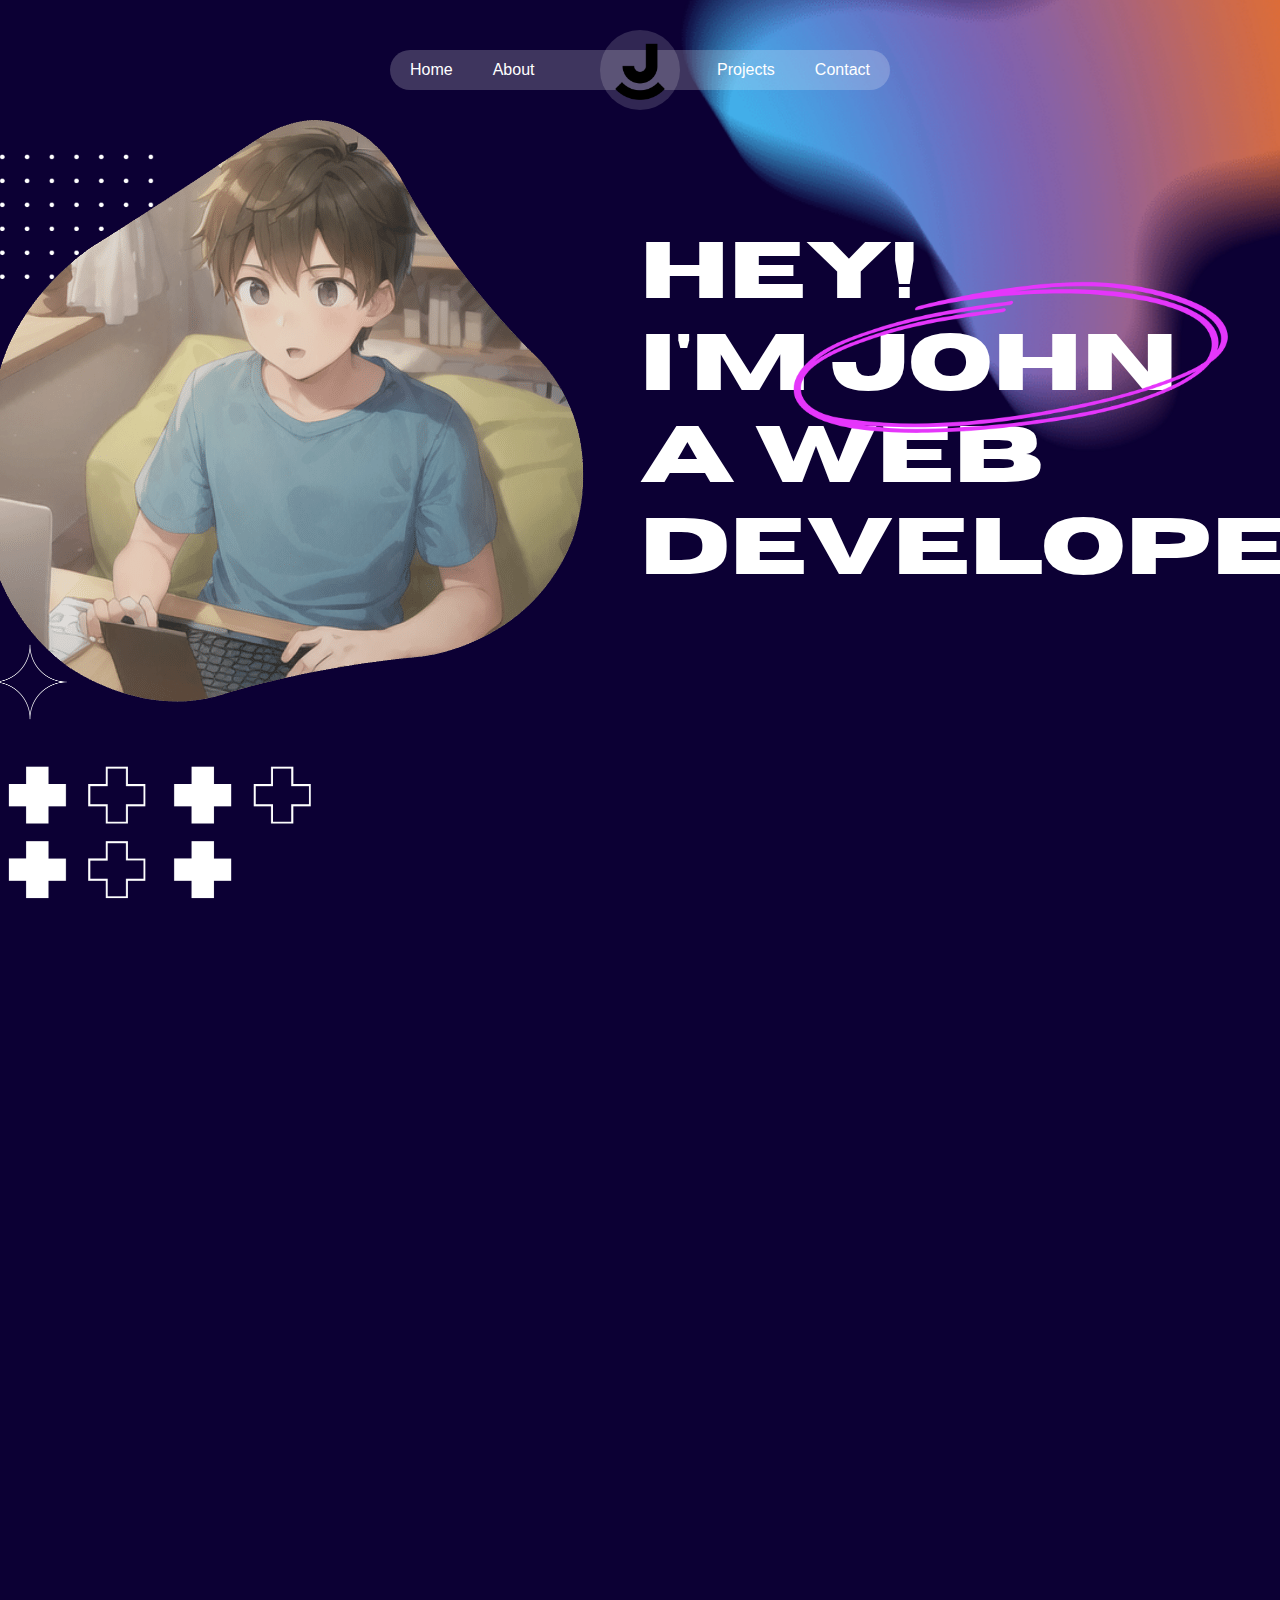
<file: P01/index.html>
<!DOCTYPE html>
<html lang="en">
  <head>
    <meta charset="UTF-8" />
    <meta name="viewport" content="width=device-width, initial-scale=1.0" />
    <link rel="stylesheet" href="style.css" />
    <title>Portfolio 01</title>
  </head>
  <body>
    <div class="main center">
      <img src="assets/img/4.png" alt="" class="bg-shade" />
      <!-- NavBar -->
      <div class="navbar">
        <ul>
          <li>
            <a href="#"> Home </a>
          </li>
          <li>
            <a href="#about"> About </a>
          </li>
        </ul>
        <div class="circle">
          <img src="assets/img/logo.png" alt="" />
        </div>
        <ul>
          <li>
            <a href="#projects"> Projects </a>
          </li>
          <li>
            <a href="#contacts"> Contact </a>
          </li>
        </ul>
      </div>

      <!-- Home -->
      <div class="container flex-col">
        <div class="home">
          <div class="home-left center">
            <img src="assets/img/5.png" alt="" class="img1" />
            <img src="assets/img/6.png" alt="" class="img2" />
            <img src="assets/img/1.png" alt="" class="img3" />
          </div>
          <div class="home-right">
            <h1>
              Hey! <br />
              I'm John <br />
              a web developer
            </h1>
            <img src="assets/img/7.png" alt="" class="img-ring" />
          </div>
        </div>
        <div class="start">
          <img src="assets/img/8.png" alt="" class="pattern" />
        </div>
      </div>

      <div class="gradiant"></div>
      <!-- About -->
      <div class="container">
        <div class="about" id="about">
          <div class="about-left">
            <h2>
              Lorem ipsum dolor sit amet consectetur adipisicing elit.
              Reprehenderit
            </h2>
          </div>
          <div class="about-right center">
            <img src="assets/img/2.png" alt="" class="img3" />
          </div>
        </div>
      </div>

      <!-- Projects -->
      <div class="container">
        <div class="projects" id="projects">
          <div class="project-heading">
            <h4>recent</h4>
            <div class="line"></div>
            <h2>Projects</h2>
          </div>
          <div class="project-content">
            <div class="pc-item">
              <div class="pc-item-top">
                <!-- Project Title -->
                <p>Project 01</p>
              </div>
              <img src="assets/img/boy1.png" alt="" />
              <div class="pc-item-bottom">
                <!-- Project desc -->
              </div>
            </div>
            <div class="pc-item">
              <div class="pc-item-top">
                <!-- Project Title -->
                <p>Project 01</p>
              </div>
              <img src="assets/img/boy1.png" alt="" />
              <div class="pc-item-bottom">
                <!-- Project desc -->
              </div>
            </div>
            <div class="pc-item">
              <div class="pc-item-top">
                <!-- Project Title -->
                <p>Project 01</p>
              </div>
              <img src="assets/img/boy1.png" alt="" />
              <div class="pc-item-bottom">
                <!-- Project desc -->
              </div>
            </div>
            <div class="pc-item">
              <div class="pc-item-top">
                <!-- Project Title -->
                <p>Project 01</p>
              </div>
              <img src="assets/img/boy1.png" alt="" />
              <div class="pc-item-bottom">
                <!-- Project desc -->
              </div>
            </div>
            <div class="pc-item">
              <div class="pc-item-top">
                <!-- Project Title -->
                <p>Project 01</p>
              </div>
              <img src="assets/img/boy1.png" alt="" />
              <div class="pc-item-bottom">
                <!-- Project desc -->
              </div>
            </div>
            <div class="pc-item">
              <div class="pc-item-top">
                <!-- Project Title -->
                <p>Project 01</p>
              </div>
              <img src="assets/img/boy1.png" alt="" />
              <div class="pc-item-bottom">
                <!-- Project desc -->
              </div>
            </div>
          </div>
        </div>
      </div>
      <!-- Skills -->
      <div class="container">
        <div class="skills">
          <div class="skills-heading">
            <h4>my</h4>
            <div class="line"></div>
            <h2>Skills</h2>
          </div>
          <div class="skills-content">
            <div class="skills-item">
              <img src="assets/img/html-5.png" alt="" />
            </div>
            <div class="skills-item">
              <img src="assets/img/html-5.png" alt="" />
            </div>
            <div class="skills-item">
              <img src="assets/img/html-5.png" alt="" />
            </div>
            <div class="skills-item">
              <img src="assets/img/html-5.png" alt="" />
            </div>
            <div class="skills-item">
              <img src="assets/img/html-5.png" alt="" />
            </div>
            <div class="skills-item">
              <img src="assets/img/html-5.png" alt="" />
            </div>
            <div class="skills-item">
              <img src="assets/img/html-5.png" alt="" />
            </div>
            <div class="skills-item">
              <img src="assets/img/html-5.png" alt="" />
            </div>
            <div class="skills-item">
              <img src="assets/img/html-5.png" alt="" />
            </div>
            <div class="skills-item">
              <img src="assets/img/html-5.png" alt="" />
            </div>
            <div class="skills-item">
              <img src="assets/img/html-5.png" alt="" />
            </div>
            <div class="skills-item">
              <img src="assets/img/html-5.png" alt="" />
            </div>
            <div class="skills-item">
              <img src="assets/img/html-5.png" alt="" />
            </div>
            <div class="skills-item">
              <img src="assets/img/html-5.png" alt="" />
            </div>
            <div class="skills-item">
              <img src="assets/img/html-5.png" alt="" />
            </div>

            <div class="skills-item">
              <img src="assets/img/html-5.png" alt="" />
            </div>
            <div class="skills-item">
              <img src="assets/img/html-5.png" alt="" />
            </div>
            <div class="skills-item">
              <img src="assets/img/html-5.png" alt="" />
            </div>
          </div>
        </div>
      </div>

      <div class="container flex-col">
        <div class="contacts" id="contacts">
          <div>
            <h2>
              <a href=""> Github </a>
            </h2>
          </div>
          <div>
            <h2>
              <a href=""> Linkedin </a>
            </h2>
          </div>
          <div>
            <h2>
              <a href=""> Twitter </a>
            </h2>
          </div>
          <div>
            <h2>
              <a href=""> Hashnode </a>
            </h2>
          </div>
        </div>
        <div class="get-in-touch">Get in touch</div>
      </div>

      <!-- Footer -->
      <div class="footer">
        <img src="assets/img/9.png" alt="" class="footer-bg" />
        <h1>JOHN DOE</h1>
      </div>
    </div>
  </body>
</html>
</file>
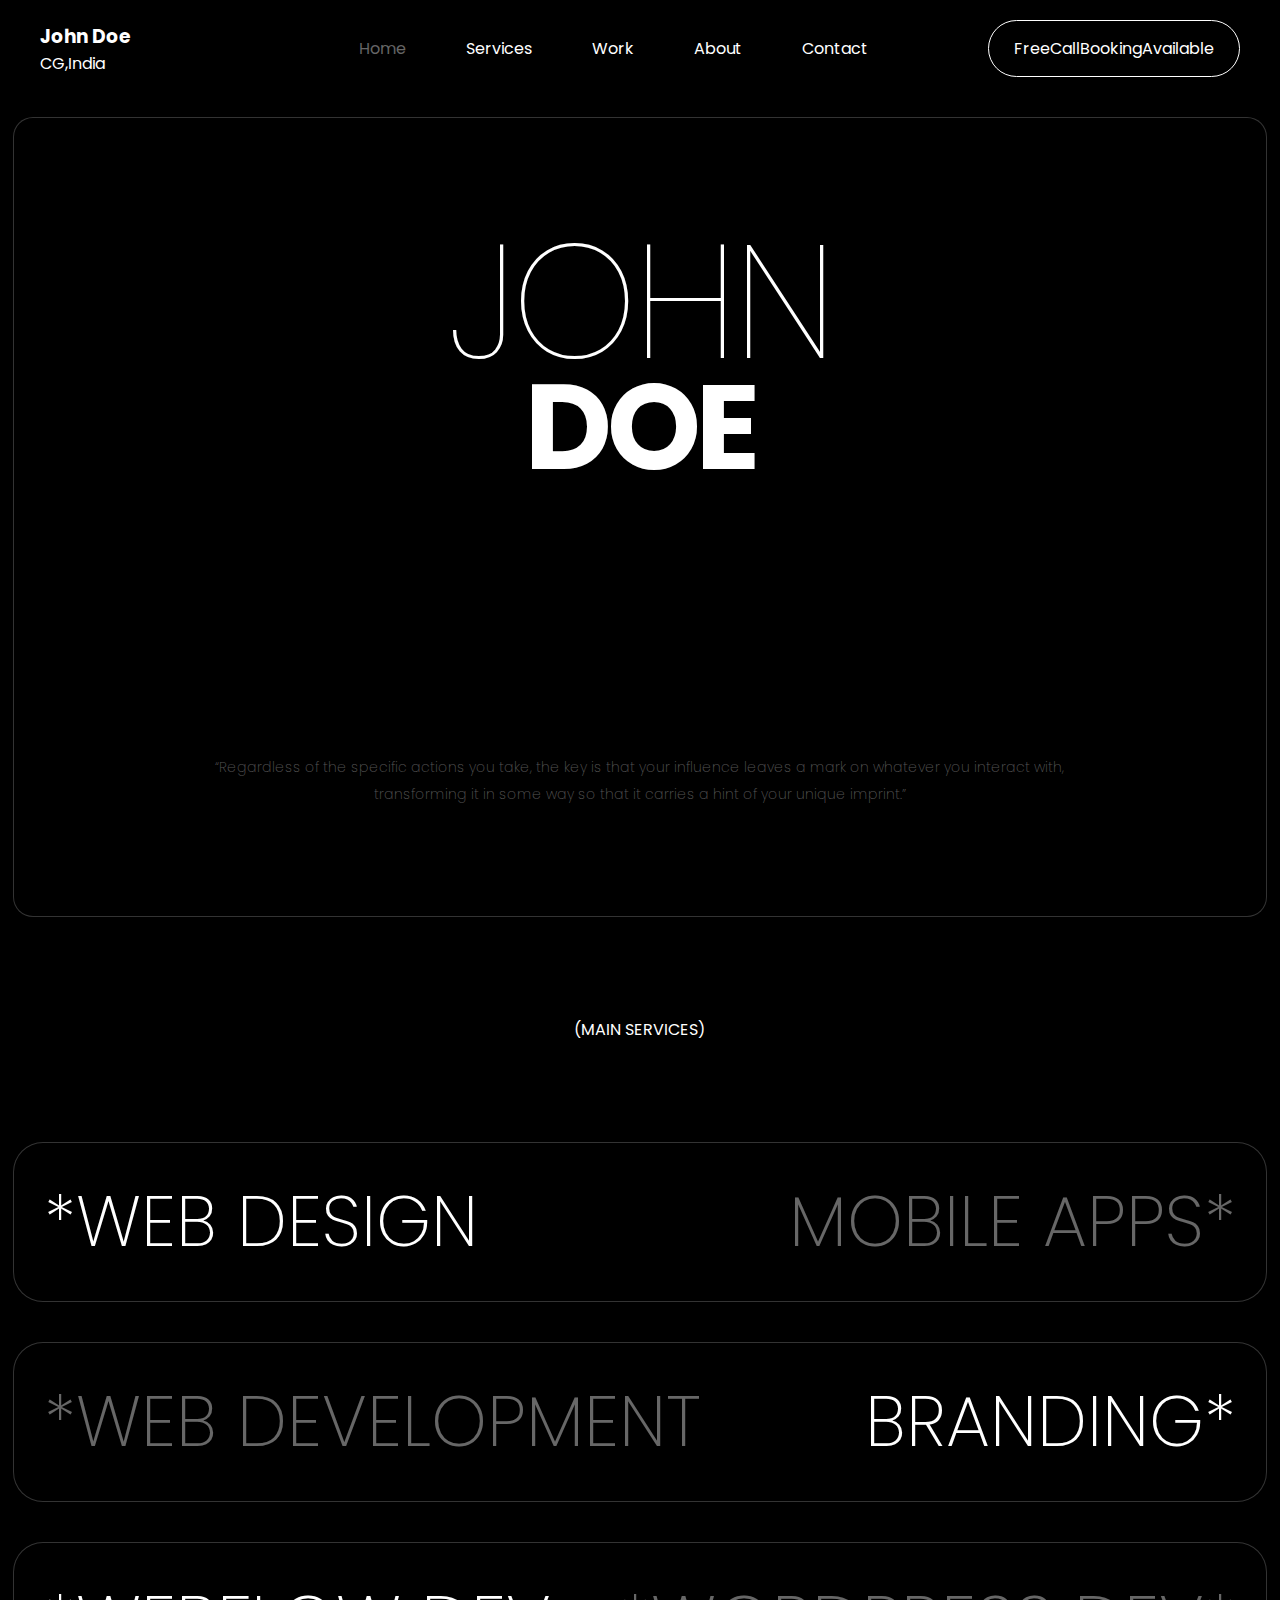
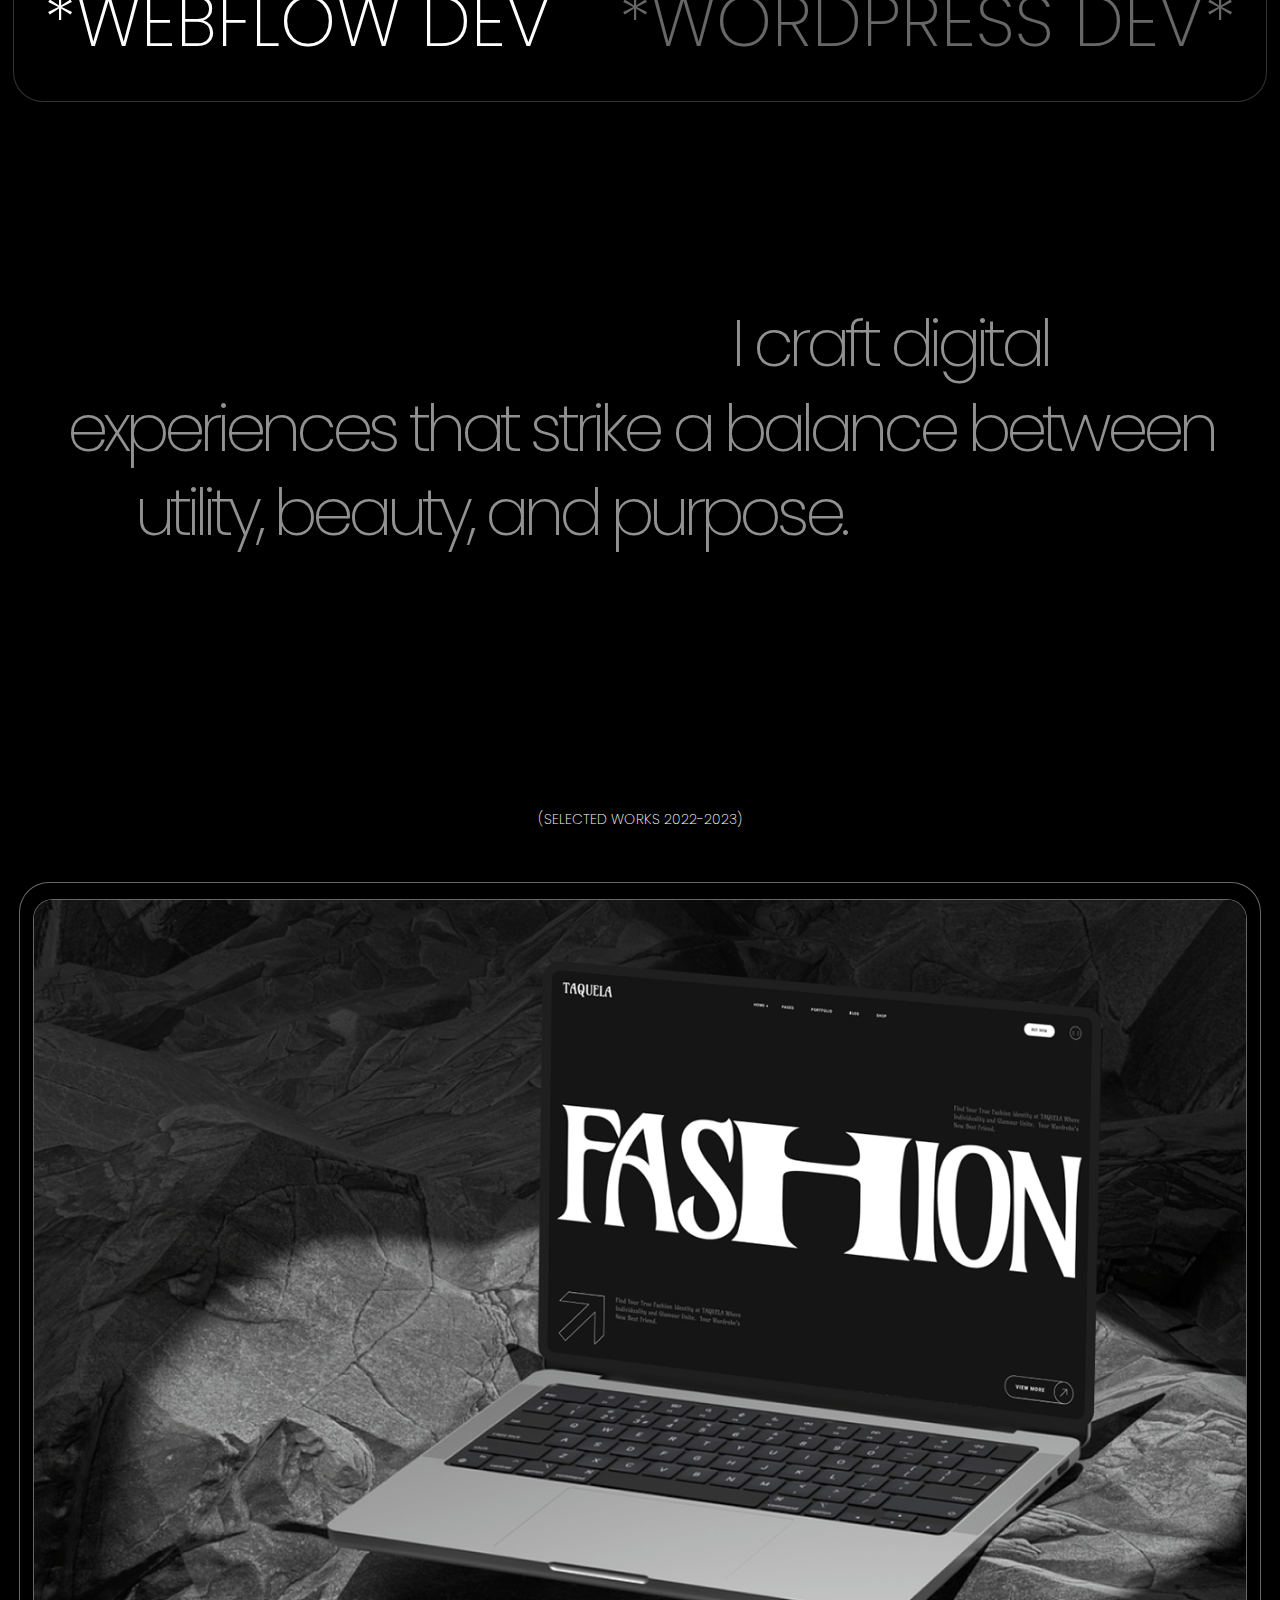
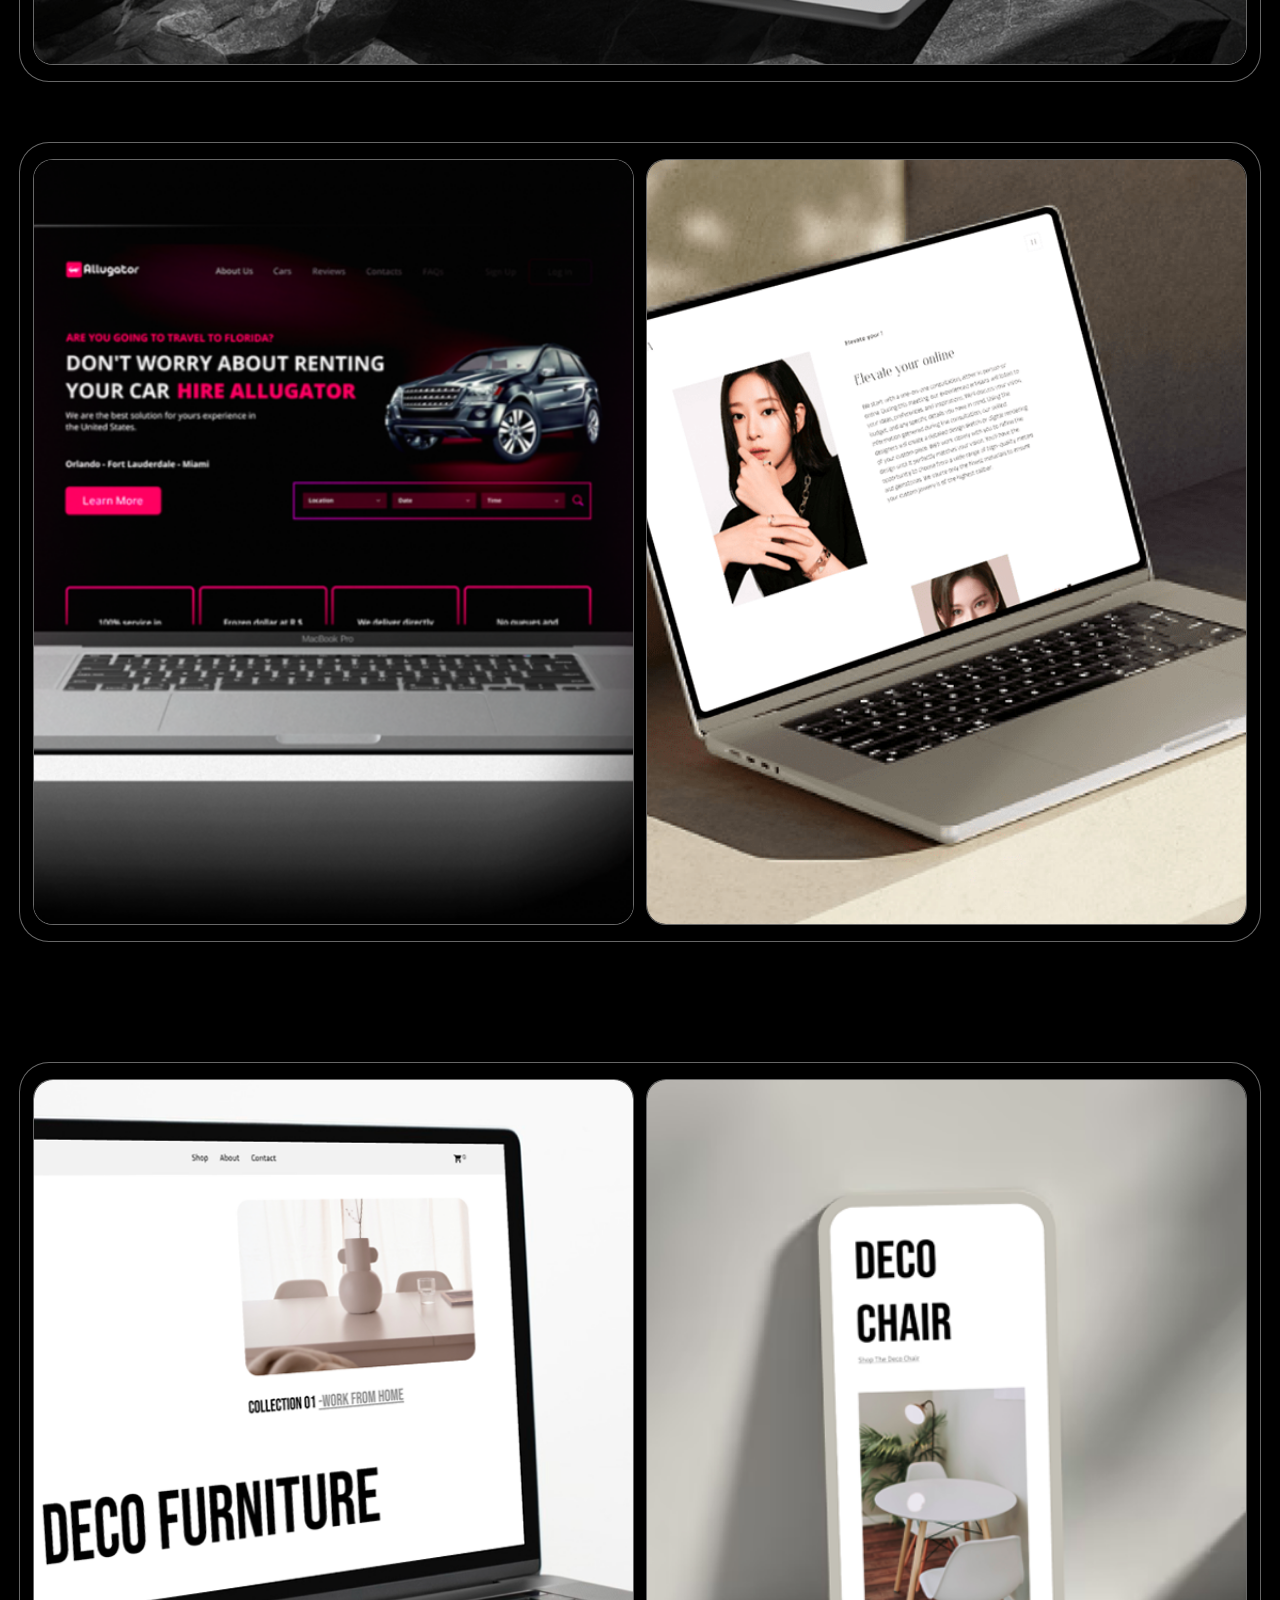
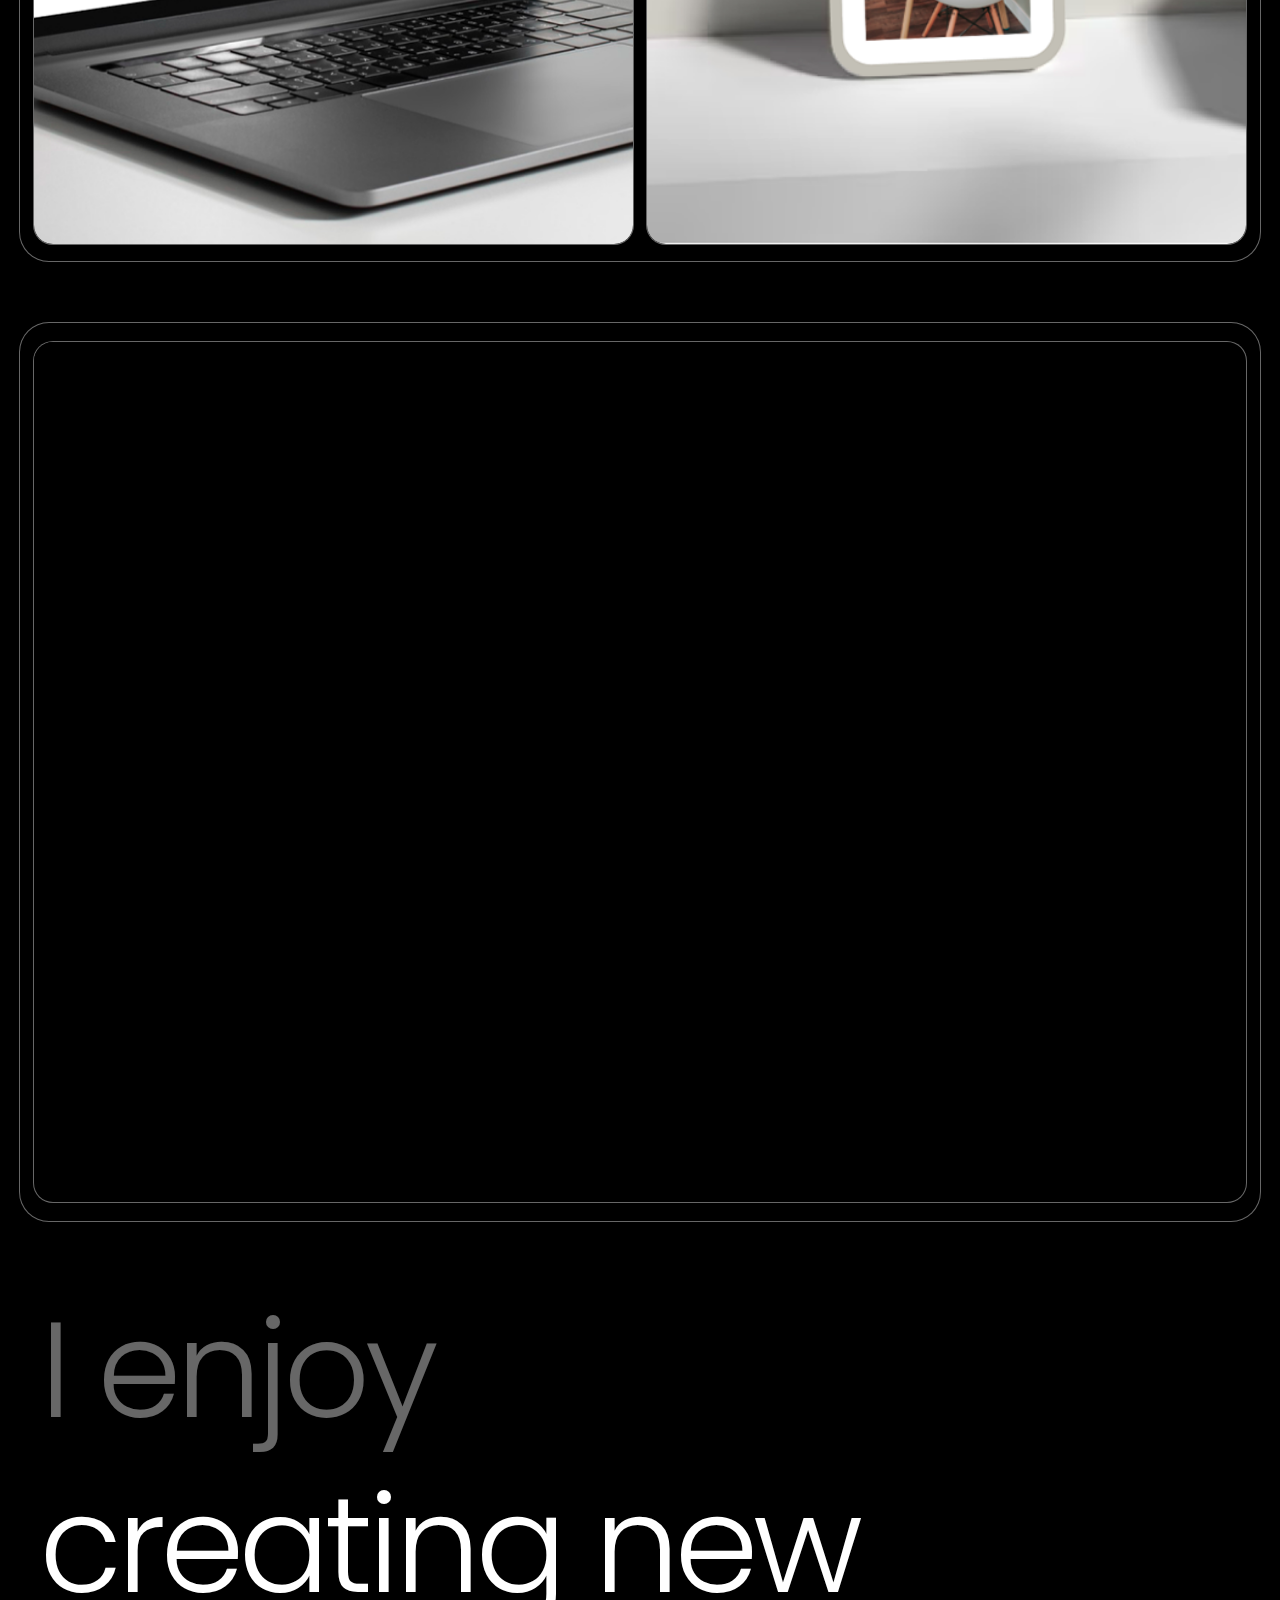
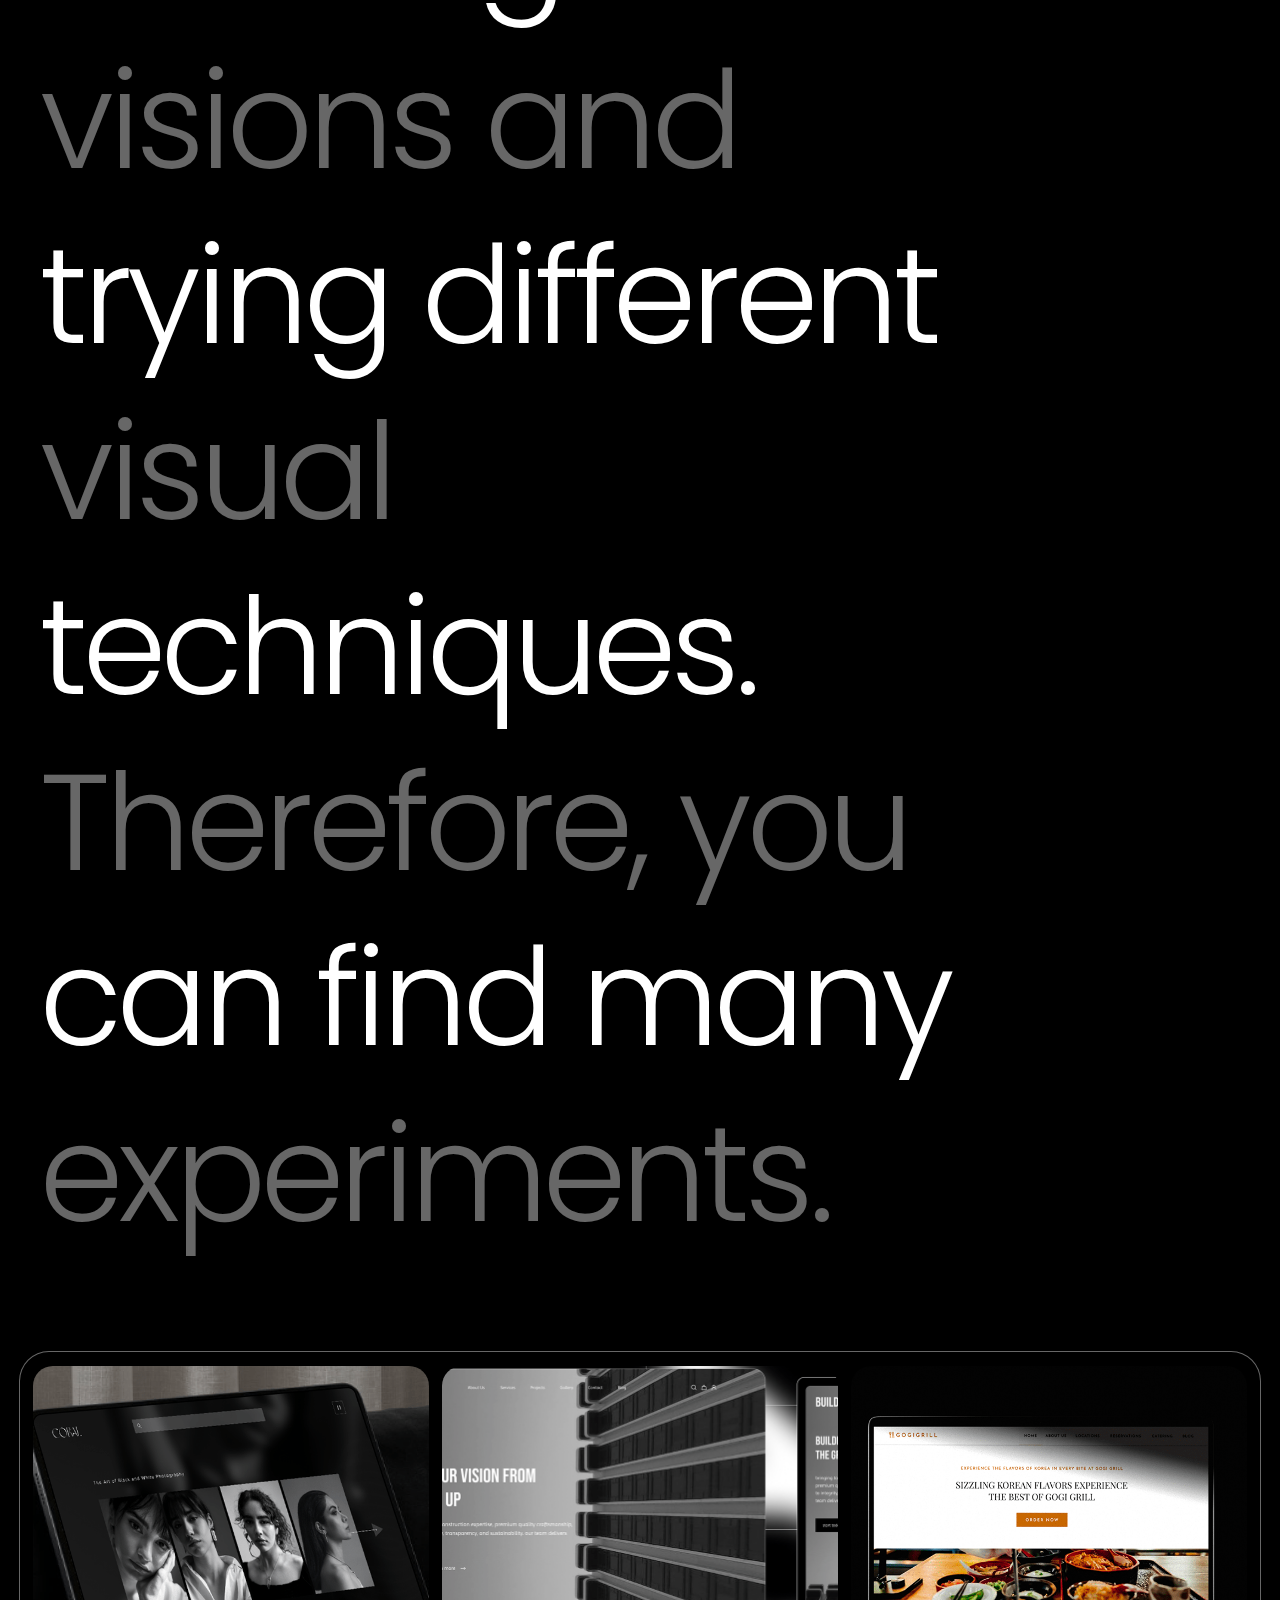
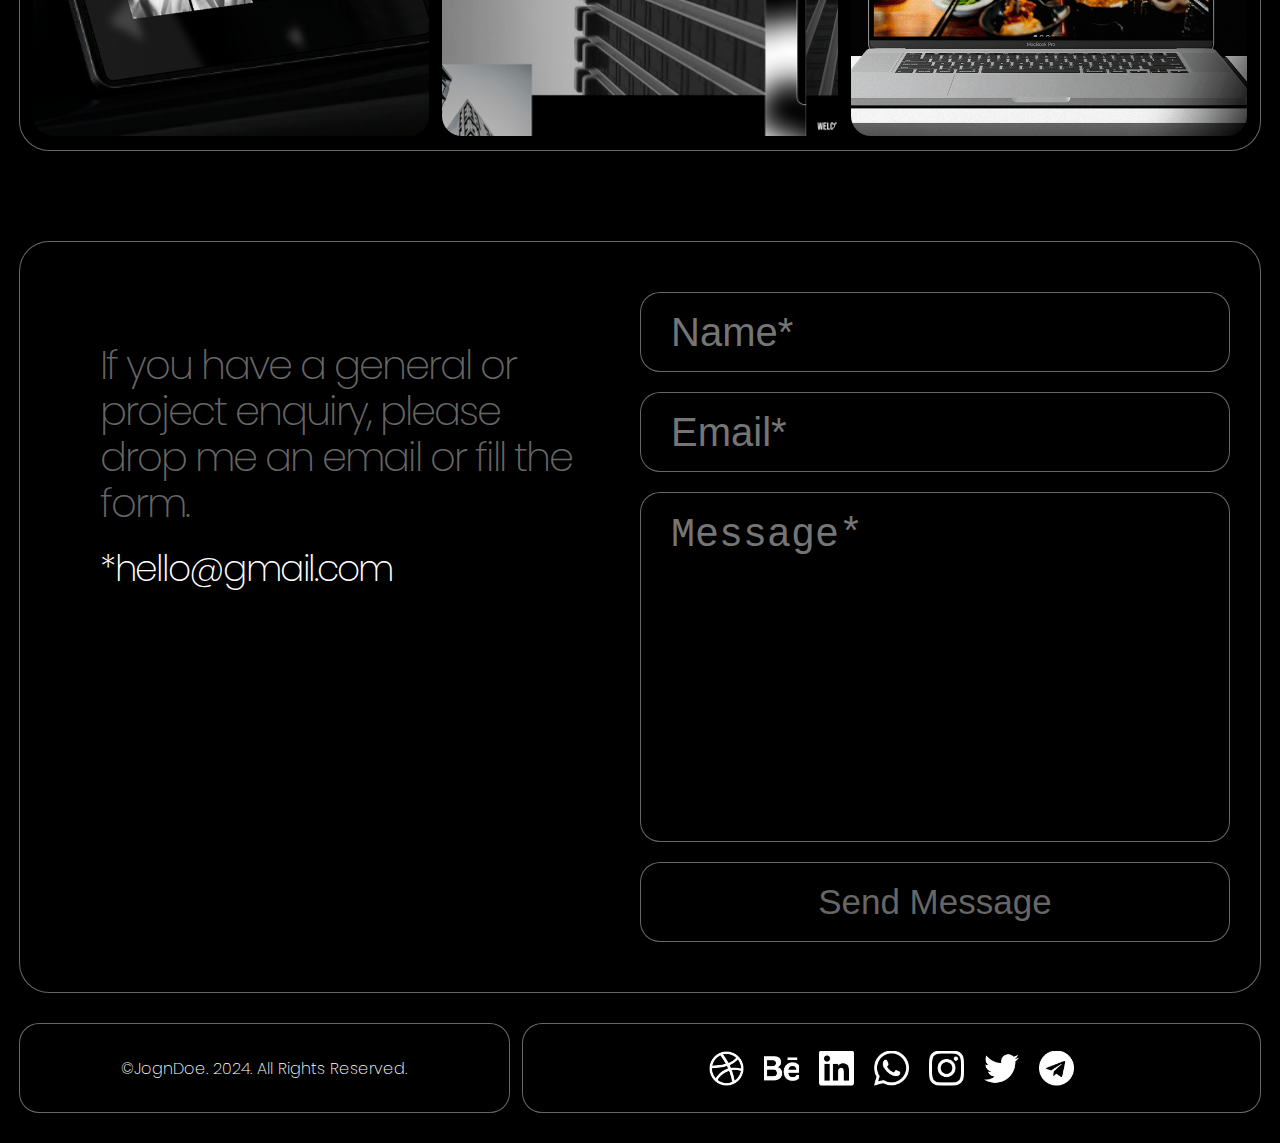
<file: P02/index.html>
<!DOCTYPE html>
<html lang="en">
  <head>
    <meta charset="UTF-8" />
    <meta name="viewport" content="width=device-width, initial-scale=1.0" />
    <link rel="stylesheet" href="style.css" />
    <title>Portfolio 02</title>
  </head>
  <body>
    <!-- NAVBAR -->
    <div class="navbar">
      <div class="nav-left">
        <div class="nav-logo">
          <h3>John Doe</h3>
          <p>CG,India</p>
        </div>
      </div>

      <div class="nav-right">
        <div class="nav-links">
          <ul>
            <li class="default">Home</li>
            <li>Services</li>
            <li>Work</li>
            <li>About</li>
            <li>Contact</li>
          </ul>
        </div>
        <div class="nav-btn">
          <p>FreeCallBookingAvailable</p>
        </div>
      </div>
    </div>
    <!-- HERO SECTION -->
    <div class="container center">
      <div class="hero center">
        <div class="hero-up">
          <h1>JOHN</h1>
          <h2>DOE</h2>
        </div>
        <div class="hero-bottom center">
          <p>
            “Regardless of the specific actions you take, the key is that your
            influence leaves a mark on whatever you interact with, transforming
            it in some way so that it carries a hint of your unique imprint.”
          </p>
        </div>
      </div>
    </div>
    <!-- MAIN SERVICE -->
    <div class="container center">
      <div class="main-service">
        <p>(MAIN SERVICES)</p>
      </div>
    </div>
    <!-- SERVICE DETAILS -->
    <div class="container center">
      <div class="service-details center">
        <div class="SD">
          <h1>*WEB DESIGN</h1>
          <h1 class="h1-fade">MOBILE APPS*</h1>
        </div>
        <div class="SD">
          <h1 class="h1-fade">*WEB DEVELOPMENT</h1>
          <h1>BRANDING*</h1>
        </div>
        <div class="SD">
          <h1>*WEBFLOW DEV</h1>
          <h1 class="h1-fade">*WORDPRESS DEV*</h1>
        </div>
      </div>
    </div>
    <!-- ABOUT -->
    <div class="container center">
      <div class="about center">
        <h2>I craft digital</h2>
        <h2>experiences that strike a balance between</h2>
        <h2>utility, beauty, and purpose.</h2>
      </div>
    </div>
    <!-- WORK -->
    <div class="container center">
      <div class="selected-works center">
        <p>(SELECTED WORKS 2022-2023)</p>
      </div>
    </div>
    <!-- WORK SHOWCASE -->
    <div class="container center">
      <div class="work-show center">
        <div class="img">
          <img src="assets/1.png" alt="" />
        </div>
      </div>
      <div class="work-show center">
        <div class="img">
          <img src="assets/2.png" alt="" />
        </div>
        <div class="img">
          <img src="assets/3.png" alt="" />
        </div>
      </div>
      <div class="work-show center">
        <div class="img">
          <img src="assets/4.png" alt="" />
        </div>
        <div class="img">
          <img src="assets/5.png" alt="" />
        </div>
      </div>
      <div class="work-show ws-video center">
        <div class="img">
          <video
            src="https://sharminbintes.com/wp-content/uploads/2024/01/4.webm?_=1"
            muted
            autoplay
            loop
          ></video>
        </div>
      </div>
    </div>
    <!-- PARAMS -->
    <div class="container center">
      <div class="params">
        <h1>I enjoy</h1>
        <h1>creating new</h1>
        <h1>visions and</h1>
        <h1>trying different</h1>
        <h1>visual</h1>
        <h1>techniques.</h1>
        <h1>Therefore, you</h1>
        <h1>can find many</h1>
        <h1>experiments.</h1>
      </div>
    </div>

    <!-- SOME MORE WORKS -->
    <div class="container center">
      <div class="work-show flex-col center">
        <div class="img">
          <img src="assets/6.png" alt="" />
        </div>
        <div class="img">
          <img src="assets/7.png" alt="" />
        </div>
        <div class="img">
          <img src="assets/8.png" alt="" />
        </div>
      </div>
    </div>
    <!-- CONTACTS -->
    <div class="container center">
      <div class="contacts">
        <div class="c-left">
          <h2>
            If you have a general or project enquiry, please drop me an email or
            fill the form.
          </h2>
          <h3>*hello@gmail.com</h3>
        </div>
        <div class="c-right">
          <div class="c-box">
            <input type="text" name="" id="" placeholder="Name*" />
          </div>
          <div class="c-box">
            <input type="email" name="" id="" placeholder="Email*" />
          </div>
          <div class="c-box t-area">
            <textarea
              rows="7"
              placeholder="Message*"
              spellcheck="false"
            ></textarea>
          </div>
          <div class="c-box btn">
            <button>Send Message</button>
          </div>
        </div>
      </div>
    </div>

    <!-- Footer -->
    <div class="container center">
      <div class="footer">
        <div class="f-left center">
          <p>©JognDoe. 2024. All Rights Reserved.</p>
        </div>
        <div class="f-right">
          <img src="assets/svgexport-6.png" alt="" />
          <img src="assets/svgexport-7.png" alt="" />
          <img src="assets/svgexport-8.png" alt="" />
          <img src="assets/svgexport-9.png" alt="" />
          <img src="assets/svgexport-10.png" alt="" />
          <img src="assets/svgexport-11.png" alt="" />
          <img src="assets/svgexport-12.png" alt="" />
        </div>
      </div>
    </div>
  </body>
</html>
</file>
<file: P01/style.css>
@font-face {
  font-family: "Horizon";
  src: url(assets/fonts/horizon.otf);
}
@font-face {
  font-family: "Horizon outline";
  src: url(assets/fonts/horizon_outlined.otf);
}
@font-face {
  font-family: "TT octosqaures";
  src: url(assets/fonts/TT\ Octosquares\ Trial\ Black.ttf);
}
@font-face {
  font-family: "TT octosqaures EL";
  src: url(assets/fonts/TT\ Octosquares\ Trial\ Compressed\ ExtraLight.ttf);
}
@font-face {
  font-family: "TT octosqaures ELT";
  src: url(assets/fonts/TT\ Octosquares\ Trial\ Thin.ttf);
}

* {
  margin: 0;
  padding: 0;
  box-sizing: border-box;
  scroll-behavior: smooth;
}

:root {
  --bg-color: #0c0034;
  --gradiant-color-1: #733ffb;
  --gradiant-color-2: #ff00c8;
  --red: rgb(255, 0, 0);
  --font1: "TT octosqaures EL";
  --font2: "TT octosqaures";
  --font3: "TT octosqaures ELT";
  --font4: "Horizon outline";
  --font5: "Horizon";
}
/* This code is for hiding the scroll bar */
body::-webkit-scrollbar {
  display: none; /*Chrome, Safari, Opera*/
}
body {
  -ms-overflow-style: none; /* IE and Edge */
  scrollbar-width: none; /* Firefox */
}
html,
body {
  height: 100%;
  width: 100%;
  background-color: var(--bg-color);
  color: #fff;
  overflow-x: hidden;
}
.container {
  width: 1440px;
  display: flex;
  align-items: center;
  justify-content: center;
}
.center {
  display: flex;
  align-items: center;
  justify-content: center;
  flex-direction: column;
}
.flex-col {
  display: flex;
  flex-direction: column;
}
.main {
  position: relative;
}

/* Navbar */
.navbar {
  background-color: #ffffff35;
  border-radius: 30px;
  height: 40px;
  width: 500px;
  display: flex;
  position: absolute;
  align-items: center;
  justify-content: space-between;
  left: 50%;
  transform: translate(-50%, 0);
  top: 50px;
}
.navbar ul {
  display: flex;
}
.navbar ul li a {
  text-decoration: none;
  color: #fff;
  font-family: Verdana, Geneva, Tahoma, sans-serif;
  transition: all 0.25s ease-in-out;
}
.navbar ul li a:hover {
  color: #733ffb;
}
.navbar ul li {
  list-style: none;
  margin: 0 20px;
}

.circle {
  position: absolute;
  height: 80px;
  width: 80px;
  background-color: #ffffff27;
  border-radius: 50%;
  left: 50%;
  transform: translate(-50%, 0);
  cursor: pointer;
}
.circle img {
  position: absolute;
  z-index: 1;
  width: 80px;
}
.bg-shade {
  position: absolute;
  right: -100px;
  scale: 1.3;
  top: -200px;
}
.home {
  margin-top: 100px;
  display: flex;
  align-items: center;
  justify-content: center;
}
.home-left,
.home-right {
  width: 50%;
}
.home-left {
  position: relative;
}
.home-right {
  position: relative;
}
.home-right h1 {
  font-size: 5rem;
  font-family: var(--font5), sans-serif;
}
.img1 {
  width: 240px;
  z-index: 1;
  left: 0;
  top: 0;
  position: absolute;
}
.img2 {
  left: 70px;
  bottom: 0;
  width: 80px;
  position: absolute;
}
.img3 {
  z-index: 12;
}
.img-ring {
  scale: 0.7;
  top: -180px;
  right: 30px;
  position: absolute;
}
.start {
  width: 100%;
  display: flex;
  align-items: flex-start;
  justify-content: flex-start;
}
.pattern {
  width: 400px;
}
.gradiant {
  width: 110%;
  height: 130px;
  background: rgb(115, 63, 251);
  background: linear-gradient(
    90deg,
    rgba(115, 63, 251, 1) 0%,
    rgba(255, 0, 200, 1) 100%
  );
  margin-top: -140px;
  transform: rotate(-6deg);
}
.about {
  width: 100%;
  display: flex;
  align-items: center;
  justify-content: center;
}

.about-left h2 {
  font-size: 4rem;
  font-family: var(--font3), sans-serif;
}

.about-left,
.about-right {
  width: 50%;
}

.project-heading h4,
.skills-heading h4,
.project-heading h2,
.skills-heading h2 {
  font-family: var(--font3), sans-serif;
}
.project-heading h2,
.skills-heading h2 {
  font-size: 5.5rem;
}
.project-heading h4,
.skills-heading h4 {
  font-size: 3.5rem;
}

.projects,
.skills {
  width: 100%;
  display: flex;
  flex-direction: column;
}
.line {
  width: 100%;
  height: 2px;
  background-color: var(--red);
}
.project-content {
  margin-top: 50px;
  display: grid;
  place-items: center;
  grid-template-columns: repeat(3, 1fr);
  row-gap: 40px;
}
.pc-item-top {
  width: 100%;
  height: 25px;
  border-bottom: 2px solid red;
}
.pc-item-top p {
  margin-left: 10px;
  font-family: var(--font3), sans-serif;
}
.pc-item-bottom {
  width: 100%;
  height: 25px;
  border-top: 2px solid red;
}
.pc-item {
  width: 400px;
  border: 1px solid red;
  height: 250px;
  display: flex;
  flex-direction: column;
  align-items: center;
  justify-content: center;
  transition: all 0.25s ease-in-out;
}
.pc-item:hover {
  transform: scale(1.1);
}
.pc-item img {
  width: 100%;
  object-fit: cover;
  height: 200px;
}

/* Skills */

.skills-item {
  height: 80px;
  width: 90px;
  background: rgb(115, 63, 251);
  background: linear-gradient(
    90deg,
    rgba(115, 63, 251, 1) 0%,
    rgba(255, 0, 200, 1) 100%
  );
  border-radius: 20px;
  display: grid;
  place-items: center;
}
.skills {
  margin-top: 100px;
}
.skills-heading {
  text-align: end;
}
.skills-item img {
  width: 60px;
}
.skills-content {
  display: grid;
  place-items: center;
  grid-template-columns: repeat(9, 1fr);
  row-gap: 30px;
}

/* Contacts */
.contacts {
  margin: 100px 0;
  width: 100%;
  display: flex;
  align-items: center;
  justify-content: space-between;
}

.contacts h2 {
  font-size: 2rem;
  font-family: var(--font3), sans-serif;
}
.contacts h2 a:hover {
  color: rgba(115, 63, 251, 1);
}
.contacts h2 a {
  color: #fff;
  transition: all 0.2s ease-in-out;
  text-decoration: none;
}

.get-in-touch {
  width: 300px;
  padding: 20px 0;
  background: rgb(115, 63, 251);
  background: linear-gradient(
    90deg,
    rgba(115, 63, 251, 1) 0%,
    rgba(255, 0, 200, 1) 100%
  );
  opacity: 70%;
  display: grid;
  place-items: center;
  border-radius: 40px;
  font-size: 2rem;
  font-family: var(--font3), sans-serif;
  font-weight: 600;
  transition: all 0.2s ease-in-out;
  cursor: pointer;
}
.get-in-touch:hover {
  opacity: 100%;
}

/* Footer */
.footer {
  position: relative;
  height: 500px;
  overflow: hidden;
  width: 100%;
  display: flex;
  align-items: center;
  justify-content: center;
}
.footer h1 {
  font-size: 14rem;
  z-index: 1;
  font-family: var(--font4);
  margin-bottom: -430px;
}
.footer-bg {
  position: absolute;
  left: 50%;
  transform: translate(-50%, 0) scale(2.5);
  bottom: 40%;
  height: 100%;
}
</file>
<file: P02/style.css>
/* FONTS */
@import url("https://fonts.googleapis.com/css2?family=Poppins:wght@100;200;300;400;500;600;700;800;900&display=swap");

/* FONTS */

* {
  margin: 0;
  padding: 0;
  box-sizing: border-box;
  scroll-behavior: smooth;
  background-color: #000;
  color: #fff;
}
:root {
  font-family: "Poppins", sans-serif;
}
h1 {
  font-family: "Poppins", sans-serif;
}
h2 {
  font-family: "Poppins", sans-serif;
}
h3 {
  font-family: "Poppins", sans-serif;
}
p {
  font-family: "Poppins", sans-serif;
}
.center {
  display: grid;
  place-items: center;
}
/* NavBar CSS : Start */

.navbar {
  width: 100%;
  display: flex;
  align-items: center;
  justify-content: space-between;
  padding: 20px 40px;
}

.nav-links ul {
  display: flex;
  cursor: pointer;
}
.nav-links ul li {
  list-style: none;
  transition: all 0.3s ease-in-out;
  margin: 0 30px;
}
.nav-links ul li:hover {
  color: #ffffff67;
}

.nav-right {
  display: flex;
  align-items: center;
  justify-content: center;
}

.nav-btn {
  cursor: pointer;
  padding: 15px 25px;
  border: 1px solid #fff;
  border-radius: 30px;
  margin-left: 90px;
}
.nav-btn p {
  transition: all 0.3s ease-in-out;
}
.nav-btn:hover p {
  color: #ffffff67;
}
.default {
  color: #ffffff67;
}
/* NavBar CSS : End */

/* Hero CSS : Start */
.hero {
  margin-top: 20px;
  width: 98%;
  height: 800px;
  border: 1px solid #ffffff33;
  border-radius: 20px;
}
.hero-up h1 {
  font-size: 160px;
  line-height: 150px;
  text-align: center;
  letter-spacing: -5px;
  font-weight: 100;
}
.hero-up h2 {
  font-size: 120px;
  line-height: 100px;
  text-align: center;
  letter-spacing: -5px;
}
.hero-bottom {
  margin-top: 60px;
}
.hero-bottom p {
  width: 75%;
  line-height: 26.4px;
  text-align: center;
  font-weight: 200;
  font-size: 14px;
  color: #545454;
}
/* Hero CSS : End */

/* MAIN SERVICE CSS: START */
.main-service {
  padding: 100px 0;
}
/* MAIN SERVICE CSS: END */

/* SERVICE DETAILS CSS : START */
.service-details {
  width: 100%;
  display: flex;
  flex-direction: column;
}
.SD {
  width: 98%;
  height: 160px;
  border-radius: 30px;
  border: 1px solid #ffffff33;
  display: flex;
  align-items: center;
  justify-content: space-between;
  padding: 0 30px;
}
.h1-fade {
  color: #ffffff67;
}
.SD h1 {
  font-weight: 200;
  font-size: 70px;
}
.SD:nth-child(2) {
  margin: 40px 0;
}
/* SERVICE DETAILS CSS : END */

/* ABOUT CSS : START */
.about {
  padding: 200px 0;
}
.about h2 {
  font-weight: 200;
  color: #919191;
  font-size: 65px;
  line-height: 84.5px;
  letter-spacing: -5px;
}
.about h2:first-child {
  margin-left: 500px;
}
.about h2:last-child {
  margin-left: -300px;
}
/* ABOUT CSS : END */

/* SELECTED WORK CSS : START */
.selected-works {
  width: 100%;
  padding: 50px 0;
}
.selected-works p {
  font-size: 14px;
  line-height: 26.4px;
  text-align: center;
  font-weight: 200;
}
/* SELECTED WORK CSS : END */

/* WORK SHOWCASE CSS : START */
.work-show {
  width: 97%;
  height: 800px;
  border-radius: 30px;
  border: 1px solid #ffffff67;
}
.work-show:nth-child(2),
.work-show:nth-child(3) {
  margin: 60px 0;
  display: flex;
  align-items: center;
  justify-content: space-evenly;
}
.work-show:nth-child(2) .img,
.work-show:nth-child(3) .img {
  width: 48.5%;
}
.work-show:nth-child(2) .img img,
.work-show:nth-child(3) .img img {
  height: 100%;
  width: 100%;
  object-fit: cover;
}
.work-show .img {
  border: 1px solid #ffffff67;
  border-radius: 20px;
  width: 98%;
  height: 96%;
  overflow: hidden;
  cursor: pointer;
}
.work-show .img img {
  width: 100%;
  height: 100%;
  object-fit: cover;
}
.ws-video {
  height: 900px;
}
/* WORK SHOWCASE CSS : END */

/* PARAMS CSS : START */
.params {
  width: 100%;
  padding: 60px 40px;
}
.params h1 {
  font-size: 135px;
  line-height: 175.5px;
  letter-spacing: -5px;
  font-weight: 300;
}
.params h1:nth-child(odd) {
  color: #ffffff67;
}
/* PARAMS CSS : END */

/* SOME MORE WORKS START*/
.flex-col {
  margin: 30px 0 90px 0;
  height: 400px;
  display: flex;
  align-items: center;
  justify-content: space-evenly;
  /* flex-direction: row; */
}
.flex-col .img {
  width: 32%;
  height: 93%;
  border: none;
}
.flex-col .img img {
  height: 100%;
  width: 100%;
  object-fit: cover;
}
/* SOME MORE WORKS END*/

/* CONTACTS CSS : START */
.contacts {
  width: 97%;
  padding: 50px 30px;
  display: flex;
  align-items: center;
  border-radius: 30px;
  border: 1px solid #ffffff67;
}
.c-left,
.c-right {
  width: 50%;
}
.c-left {
  margin-top: -300px;
  padding-left: 50px;
}
.c-left h2 {
  width: 90%;
  color: #ffffff67;
  font-size: 40px;
  line-height: 46px;
  letter-spacing: -2px;
  text-align: left;
  font-weight: 200;
}
.c-left h3 {
  width: 90%;
  font-size: 36px;
  line-height: 46px;
  letter-spacing: -2px;
  text-align: left;
  font-weight: 200;
  margin-top: 20px;
}
.c-box {
  width: 100%;
  height: 80px;
  border: 1px solid #ffffff67;
  border-radius: 20px;
  padding: 0 30px;
}
.c-box input {
  width: 100%;
  height: 100%;
  font-size: 40px;
  border: none;
}
.c-box input:focus {
  outline: none;
}
.c-box:nth-child(2) {
  margin: 20px 0;
}
.t-area {
  height: 350px;
  padding-top: 20px;
  padding-bottom: 20px;
}
.t-area textarea {
  font-size: 40px;
  border: none;
  color: #fff;
  width: 100%;
  resize: none;
  height: 100%;
}
.t-area textarea:focus {
  outline: none;
}

.btn {
  margin-top: 20px;
}
.c-box button {
  width: 100%;
  cursor: pointer;
  height: 100%;
  font-size: 35px;
  color: #ffffff67;
  border: none;
}

/* CONTACTS CSS : END */

/* FOOTER CSS : START */
.footer {
  width: 97%;
  display: flex;
  align-items: center;
  justify-content: space-between;
  margin: 30px 0;
}
.f-right {
  border-radius: 20px;
  padding: 20px 0;
  height: 90px;
  border: 1px solid #ffffff67;
  width: 59.5%;
  display: flex;
  align-items: center;
  justify-content: center;
}
.f-right img {
  width: 35px;
  margin: 5px;
  height: 35px;
  margin: 0 10px;
  cursor: pointer;
  object-fit: cover;
  transition: all 0.2s ease-in-out;
}
.f-right img:hover {
  margin-top: -10px;
}
.f-left {
  width: 39.5%;
  border-radius: 20px;
  padding: 20px 0;
  height: 90px;
  border: 1px solid #ffffff67;
}
.f-left p {
  font-weight: 200;
}
/* FOOTER CSS : END */
</file>
